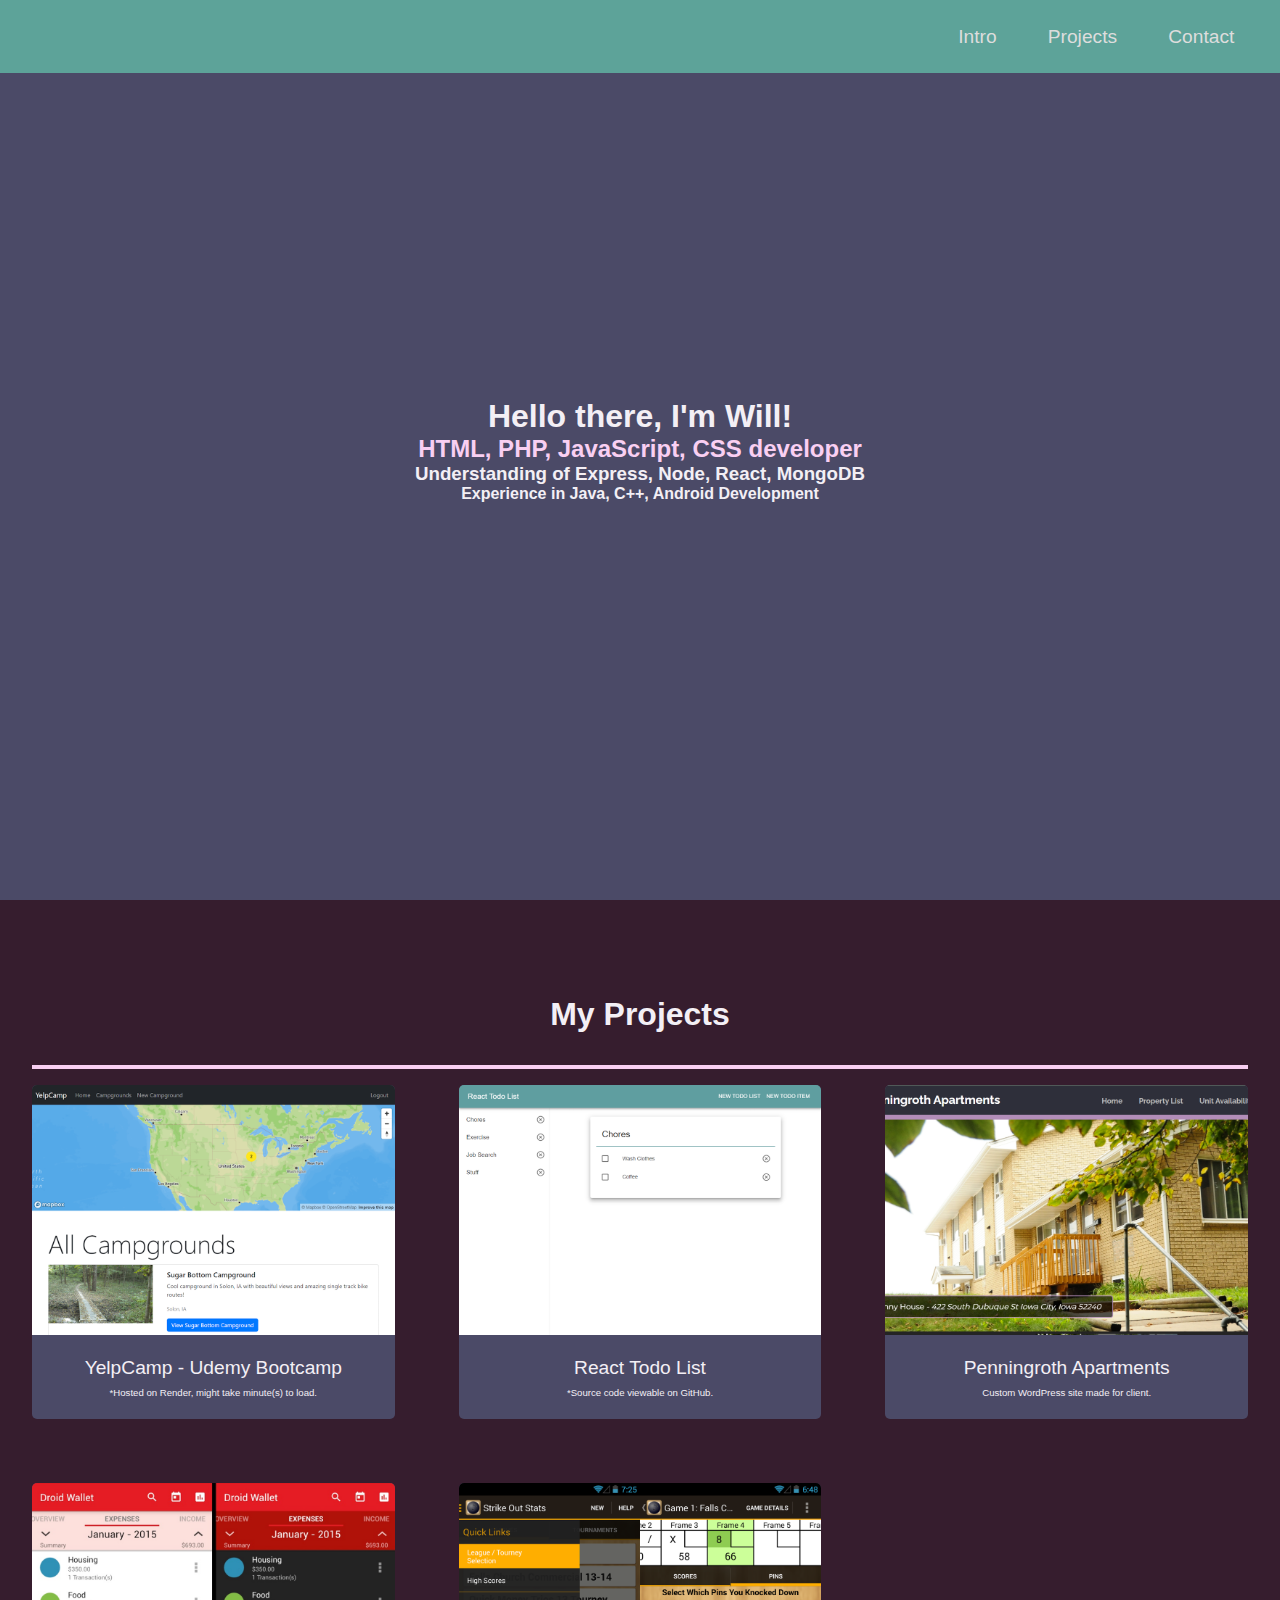
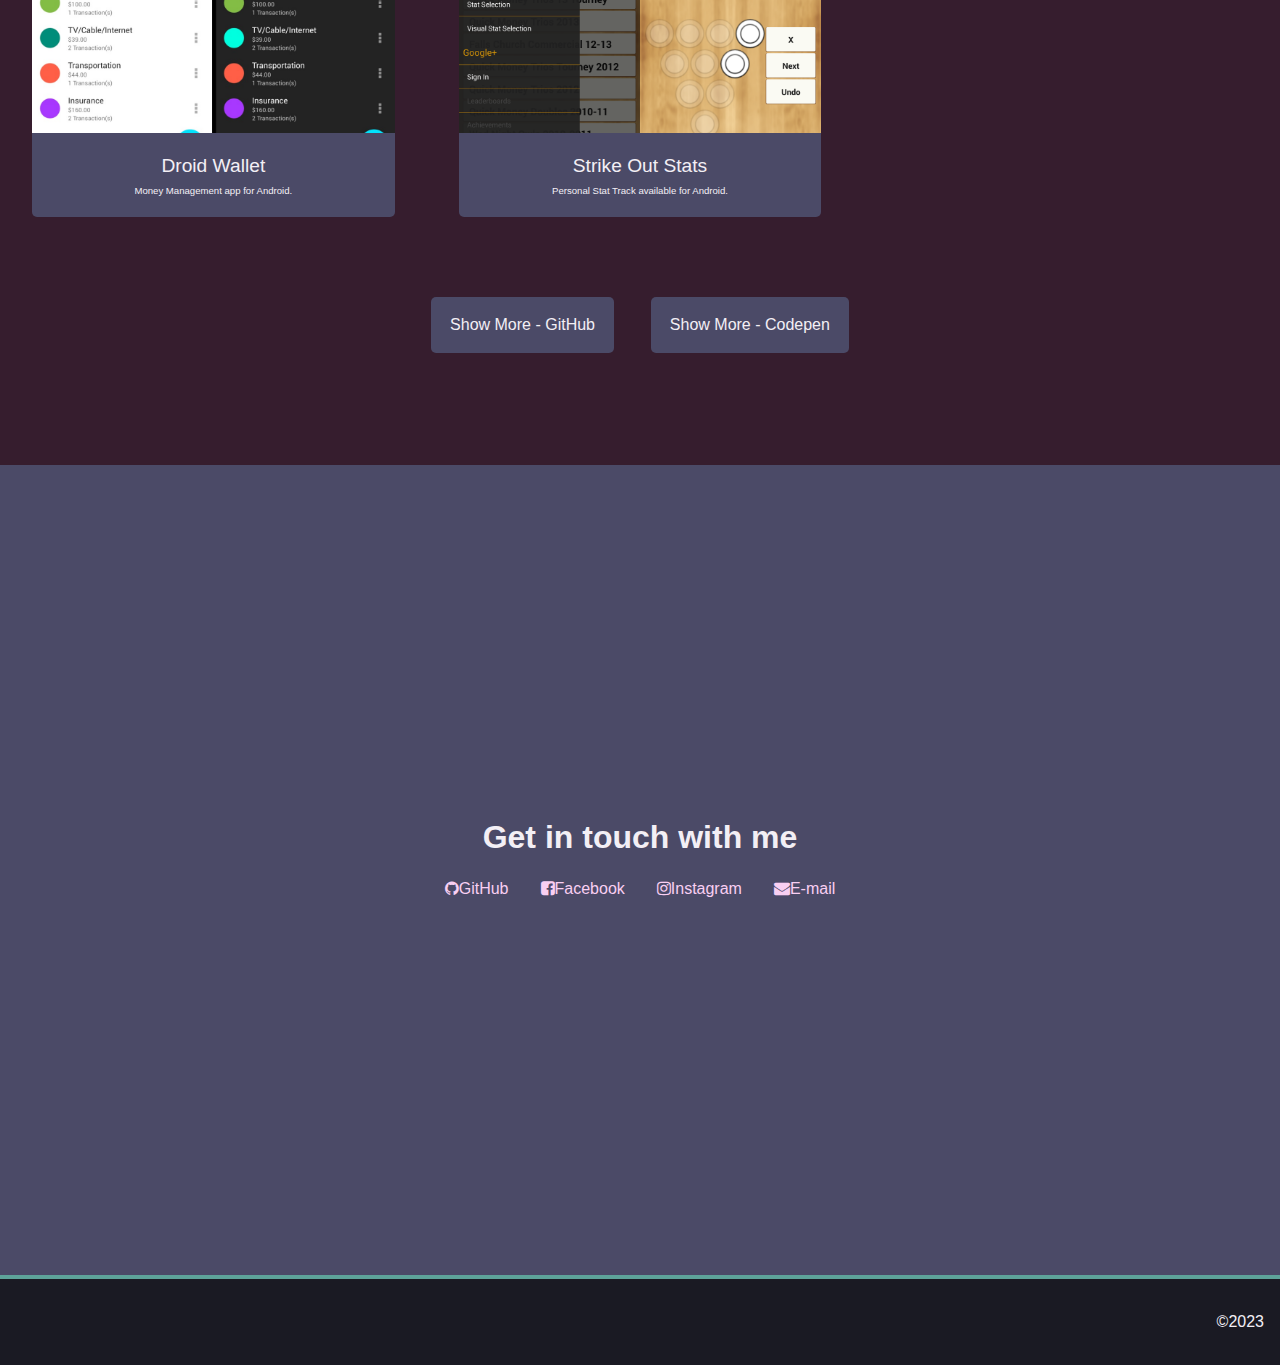
<file: index.html>
<!DOCTYPE html>
<html lang="en">

<head>
  <meta charset="UTF-8" />
  <meta name="viewport" content="width=device-width, initial-scale=1.0" />
  <title>Bruno's Portfolio</title>
  <link rel="stylesheet" href="https://maxcdn.bootstrapcdn.com/font-awesome/4.4.0/css/font-awesome.min.css">
  <link rel="stylesheet" href="styles.css" />
</head>

<body>
  <header id="header">

    <nav id="navbar">
      <a href="#welcome-section" class="nav-link">Intro</a>
      <a href="#projects" class="nav-link">Projects</a>
      <a href="#contact" class="nav-link">Contact</a>
    </nav>
  </header>
  <div class="main_content">
    <div class="welcome-section" id="welcome-section">
      <h1>Hello there, I'm Will!</h1>
      <h2>HTML, PHP, JavaScript, CSS developer</h2>
      <h3>Understanding of Express, Node, React, MongoDB</h3>
      <h4>Experience in Java, C++, Android Development</h4>
    </div>
    <div class="projects" id="projects">
      <h1>My Projects</h1>
      <hr>
      <div class="projects-wrapper">
        <a href="https://yelpcamp-12mm.onrender.com/campgrounds" target="_blank">
          <div class="project-tile">
            <img src="./images/yelpcamp.png" />
            <div class="tile-footer">
              <p>YelpCamp - Udemy Bootcamp<span class="sub-header"><br>*Hosted on Render, might take minute(s) to load.</span></p>
            </div>
          </div>
        </a>
        <a href="https://github.com/wbruno47/todo-list" target="_blank">
          <div class="project-tile">
            <img src="./images/todo.png" />
            <div class="tile-footer">
              <p>React Todo List<span class="sub-header"><br>*Source code viewable on GitHub.</span></p>
            </div>
          </div>
        </a>
        <a href="http://penningrothapts.com/" target="_blank">
          <div class="project-tile">
            <img src="./images/penning-roth.png" />
            <div class="tile-footer">
              <p>Penningroth Apartments<span class="sub-header"><br>Custom WordPress site made for client.</span></p>
            </div>
          </div>
        </a>
        <a href="https://play.google.com/store/apps/details?id=com.bruno.myapps.droidwallet" target="_blank">
          <div class="project-tile">
            <img src="./images/droidwallet.png" />
            <div class="tile-footer">
              <p>Droid Wallet<span class="sub-header"><br>Money Management app for Android.</span></p>
            </div>
          </div>
        </a>
        <a href="https://play.google.com/store/apps/details?id=com.bruno.myapps.strikeoutstats" target="_blank">
          <div class="project-tile">
            <img src="./images/sos.png" />
            <div class="tile-footer">
              <p>Strike Out Stats<span class="sub-header"><br>Personal Stat Track available for Android.</span></p>
            </div>
          </div>
        </a>
      </div>
      <a href="https://github.com/wbruno47" class="show-more" target="_blank" id="profile-link">Show More - GitHub</a>
      <a href="https://codepen.io/wbruno47/" class="show-more" target="_blank" id="profile-link">Show More - Codepen</a>
    </div>
  </div>

  <div class="contact" id="contact">
    <div class="contact-wrapper">
      <h1>Get in touch with me</h1>
      <div class="social-icons">
        <a href="https://github.com/wbruno47" target="_blank"><i class="fa fa-github"></i>GitHub</a>
        <a href="https://www.facebook.com/versa.bruno.7/" target="_blank"><i class="fa fa-facebook-square"></i>Facebook</a>
        <a href="https://www.instagram.com/midwesternbruno/" target="_blank"><i class="fa fa-instagram"></i>Instagram</a>
        <a href="mailto:williamdbruno@gmail.com"> <i class="fa fa-envelope" aria-hidden="true"></i>E-mail</a>

      </div>
    </div>
    <div class="footer">
      <hr>
      <div class="footer-inner-wrapper">
        <p>&copy;2023</p>
      </div>
    </div>
  </div>
</body>

</html>
</file>
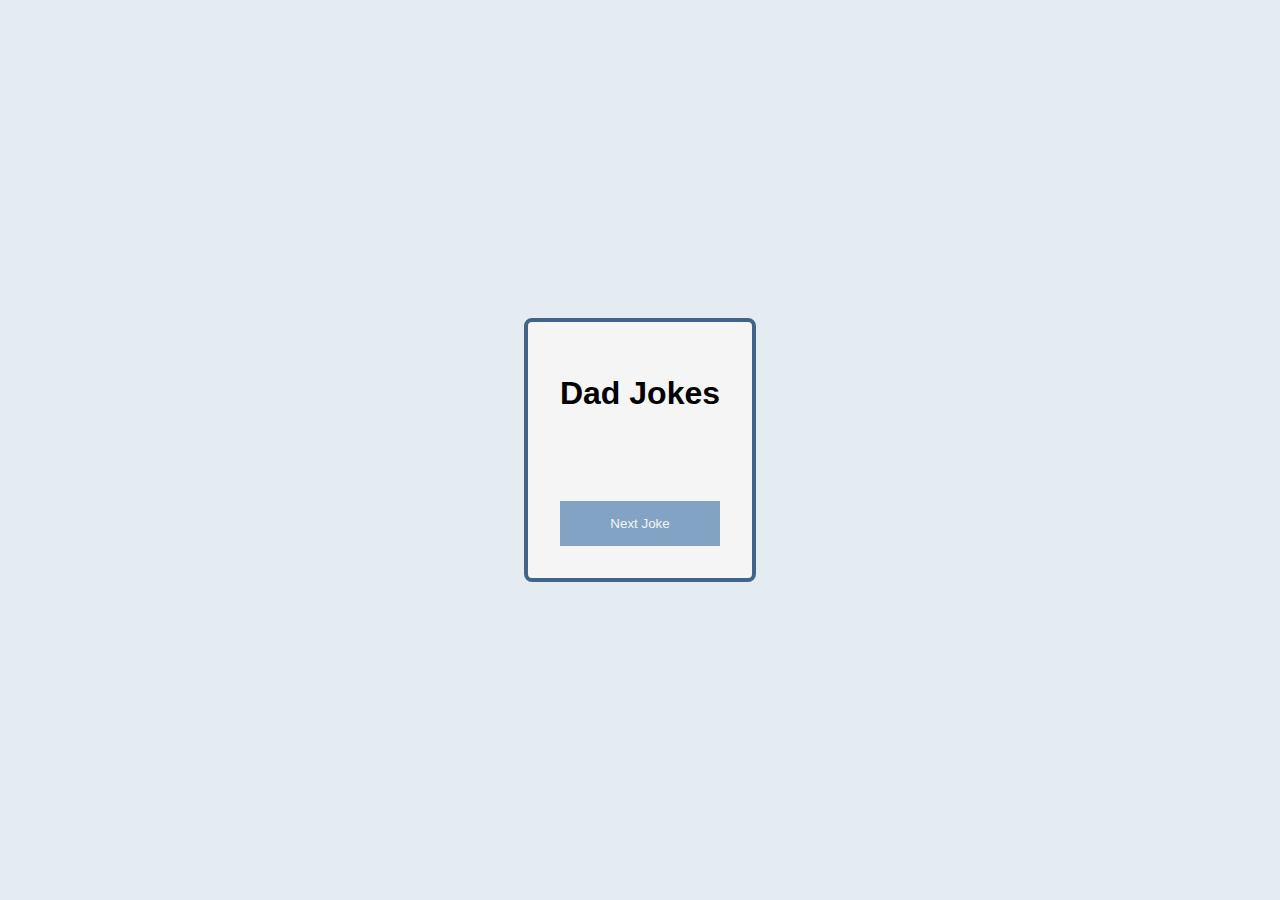
<file: projects/DadJokes/index.html>
<!DOCTYPE html>
<html lang="en">

<head>
  <meta charset="UTF-8">
  <meta name="viewport" content="width=device-width, initial-scale=1.0">
  <link rel="stylesheet" href="./jokes.css">
  <title>Dad Jokes</title>
</head>

<body>
  <div class="main">
    <div class="container">
      <h1>Dad Jokes</h1>
      <p class="joke"></p>
      <p class="answer"></p>
      <button class="nextJoke">Next Joke</button>
    </div>
  </div>
  <script type="module" src="./jokes.js"></script>
</body>

</html>
</file>
<file: styles.css>
:root {
  --teal: #63ccca;
  --teal-dark: #5DA399;
  --teal-hover: #3B6862;
  --pink-light: #F3EFF5;
  --pink: #F9CFF2;
  --gray: #4B4A67;
  --eggplant: #553A41;
  --antique: #BE8A60;
  --purple-dark: #361D2E;
  --nav-height: 1.6rem;
}

* {
  margin: 0;
  padding: 0;
  box-sizing: border-box;
}

html,
body {
  font-family: Verdana, Sans-Serif;
}


#header {
  background-color: var(--teal-dark);
  width: 100%;
  display: flex;
  position: fixed;
  top: 0;
}

#navbar {
  margin: 0px 20px;
  display: flex;
  flex-flow: row wrap;
  justify-content: flex-end;
  flex-grow: 1;
  align-content: center;
}


#navbar a {
  text-decoration: none;
  color: #ddd;
  padding: var(--nav-height);
  transition: .5s;
  font-size: 1.2rem;
  font-weight: 500;
  font-weight: 500;
}

#navbar a:hover {
  background-color: var(--purple-dark);
}

.main_content {
  width: 100%;
}

#welcome-section {
  width: 100%;
  height: 100vh;
  color: var(--pink-light);
  background-color: var(--gray);
  display: flex;
  flex-direction: column;
  justify-content: center;
  align-items: center;
}

#welcome-section h1,
h2,
h3,
h4 {
  text-align: center;
}

#welcome-section h2 {
  color: var(--pink);
}

#projects {
  width: 100%;
  min-height: 100vh;
  padding: 6rem 2rem;
  color: var(--pink-light);
  background-color: var(--purple-dark);
  text-align: center;
}

#projects h1 {
  text-align: center;
  width: 100%;
  margin-bottom: 2rem;
  color: var(--pink-light);
}

#projects hr {
  border: 2px solid var(--pink);
  margin-bottom: 1rem;
}

.projects-wrapper {
  border: 0;
  display: grid;
  grid-gap: 4rem;
  max-width: 1280px;
  margin: 0 auto;
  grid-template-columns: repeat(auto-fit, minmax(350px, 2fr));
}

.projects-wrapper a {
  text-decoration: none;
}

.project-tile {
  width: 100%;
  background-color: var(--gray);
  border-radius: 5px;
}

.project-tile:hover {
  background-color: var(--pink);
  transition: .5s;
}

.project-tile img {
  width: 100%;
  max-height: 250px;
  object-fit: cover;
  border-radius: 5px 5px 0px 0px;
  transition: .5s;
  object-position: 0% 0%;
}

.tile-footer {
  font-size: 1.2rem;
  color: var(--pink-light);
  display: flex;
  justify-content: center;
  align-items: center;
  height: 80px;
}

.sub-header {
  font-size: .6rem;
}

.show-more {
  display: inline-block;
  background-color: var(--gray);
  padding: 1.2rem;
  text-decoration: none;
  color: var(--pink-light);
  text-align: center;
  margin: 5rem 1rem 1rem;
  border-radius: 5px;
  transition: .3s;
}

.show-more:hover {
  background-color: var(--pink);

}

#contact {
  width: 100%;
  height: 100vh;
  color: var(--pink-light);
  background-color: var(--gray);
  display: flex;
  flex-direction: column;
}

.contact-wrapper {
  display: flex;
  flex-direction: column;
  justify-content: center;
  align-items: center;
  height: 90%;
}

.footer hr {
  width: 100%;
  border: 2px solid var(--teal-dark);
}

.footer {
  background-color: #1A1A23;
  flex-grow: 2;
  display: flex;
  flex-direction: column;
  justify-content: flex-strart;
  align-items: flex-end;
}

.footer-inner-wrapper {
  display: flex;
  justify-content: center;
  flex-grow: 1;
  align-items: center;
}

.footer p {
  padding: 1rem;
}

.social-icons {
  margin: 1rem;
  display: flex;
  flex-flow: row;
}

.social-icons a {
  text-decoration: none;
  color: var(--pink);
  padding: .5rem 1rem;
  transition: .3s;
  border-radius: 5px;

}

.social-icons a:hover {
  background-color: var(--pink);
  color: white;
}

@media(max-width: 768px) {


  #navbar {
    margin: 0px;
    margin-right: 10px;
  }

  #navbar a {
    text-decoration: none;
    color: #ddd;
    padding: 1.1rem;
    transition: .5s;
    font-size: .8rem;

    font-weight: 500;
  }

  .projects-wrapper {

    grid-template-columns: 1fr;
  }

  .project-tile {
    width: 100%;
  }

  .project-tile img {
    width: 100%;

    object-fit: cover;
    border-radius: 5px 5px 0px 0px;
    transition: .5s;
  }

  .project-tile p {
    font-size: 1.0rem;
    padding: 1rem;
  }

  .contact-wrapper h1 {
    text-align: center;
  }

  .social-icons {
    flex-flow: column;
  }
}

@media (prefers-reduced-motion: no-preference) {
  * {
    scroll-behavior: smooth;
  }
}
</file>
<file: projects/DadJokes/jokes.css>
* {
    font-family: Verdana, Geneva, Tahoma, sans-serif;
}

body {
    margin: 0;
    padding: 0;
    background-color: #E4EBF1;
}

.main {
    display: flex;
    width: 100%;
    height: 100vh;
    align-items: center;
    justify-content: center;
}

.container {
    margin: 16px;
    padding: 2rem;
    display: flex;
    flex-direction: column;
    max-width: 500px;
    border: 4px solid #41658A;
    background-color: whitesmoke;
    border-radius: 8px;
}

.joke {
    font-size: large;
    font-weight: bold;
}

.nextJoke {
    padding: 15px;
    background-color: #82A3C4;
    border: none;
    color: whitesmoke;
    -webkit-transition: background-color 300ms linear;
    -ms-transition: background-color 300ms linear;
    transition: background-color 300ms linear;
}

.nextJoke:hover {
    background-color: #B33951;
}
</file>
